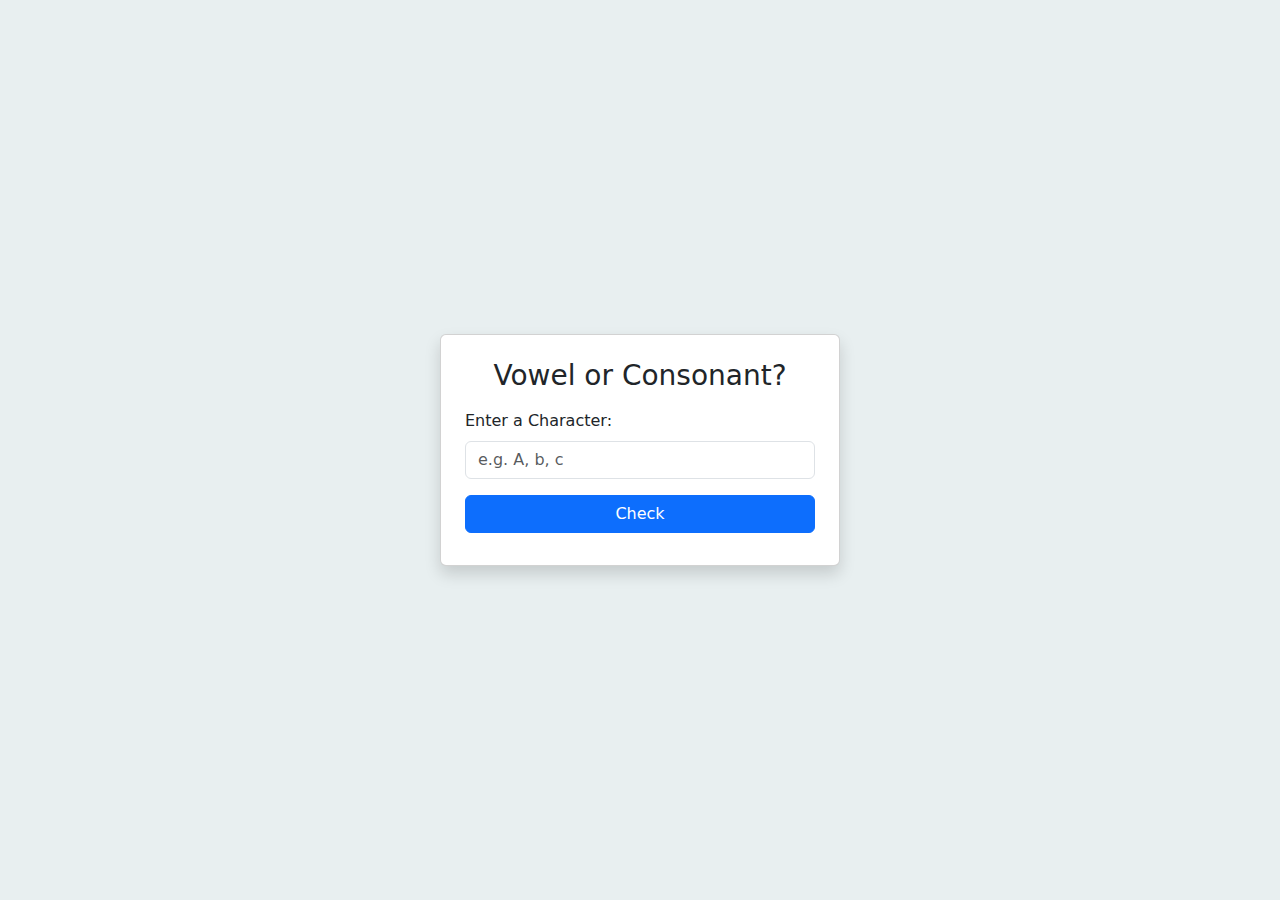
<file: constant and vovel/index.html>
<!DOCTYPE html>
<html lang="en">
<head>
  <meta charset="UTF-8" />
  <meta name="viewport" content="width=device-width, initial-scale=1.0" />
  <title>Vowel or Consonant Checker</title>
  <link
    href="https://cdn.jsdelivr.net/npm/bootstrap@5.3.3/dist/css/bootstrap.min.css"
    rel="stylesheet"
  />
  <link rel="stylesheet" href="style.css">
</head>
<body class=" d-flex align-items-center justify-content-center vh-100">

  <div class="card p-4 shadow rounded" style="width: 400px;">
    <h3 class="text-center mb-3">Vowel or Consonant?</h3>
    
    <div class="mb-3">
      <label for="charInput" class="form-label">Enter a Character:</label>
      <input type="text" maxlength="1" class="form-control" id="charInput" placeholder="e.g. A, b, c">
    </div>

    <button class="btn btn-primary w-100 mb-2" onclick="checkChar()">Check</button>

    <div id="result" class="alert d-none" role="alert"></div>
  </div>

  <script src="script.js"></script>
</body>
</html>
</file>
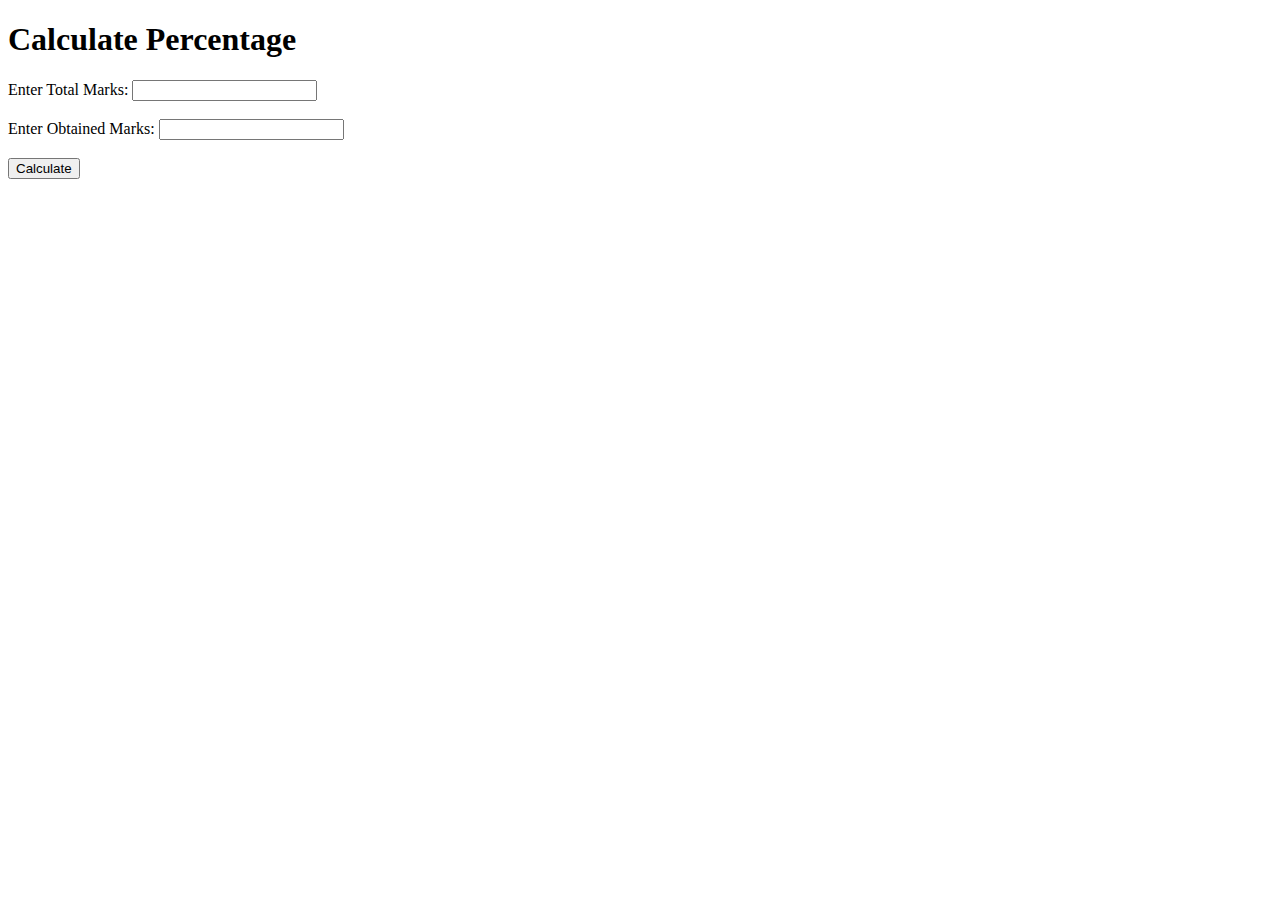
<file: percentage calculater/index.html>
<!DOCTYPE html>
<html lang="en">
<head>
    <meta charset="UTF-8">
    <meta name="viewport" content="width=device-width, initial-scale=1.0">
    <title>Document</title>
</head>
<body>
    <h1>Calculate Percentage</h1>
    <form >
        <label for="total">Enter Total Marks:</label>
        <input type="number" id="total" required>
        <br><br>
        <label for="obtain">Enter Obtained Marks:</label>
        <input type="number" id="obtain" required>
        <br><br>
        
        <button onclick="calculate(event)">Calculate</button>
    </form>
    <h1 id="result"></h1>

    <script src="script.js"></script> 
</body>
</html>
</file>
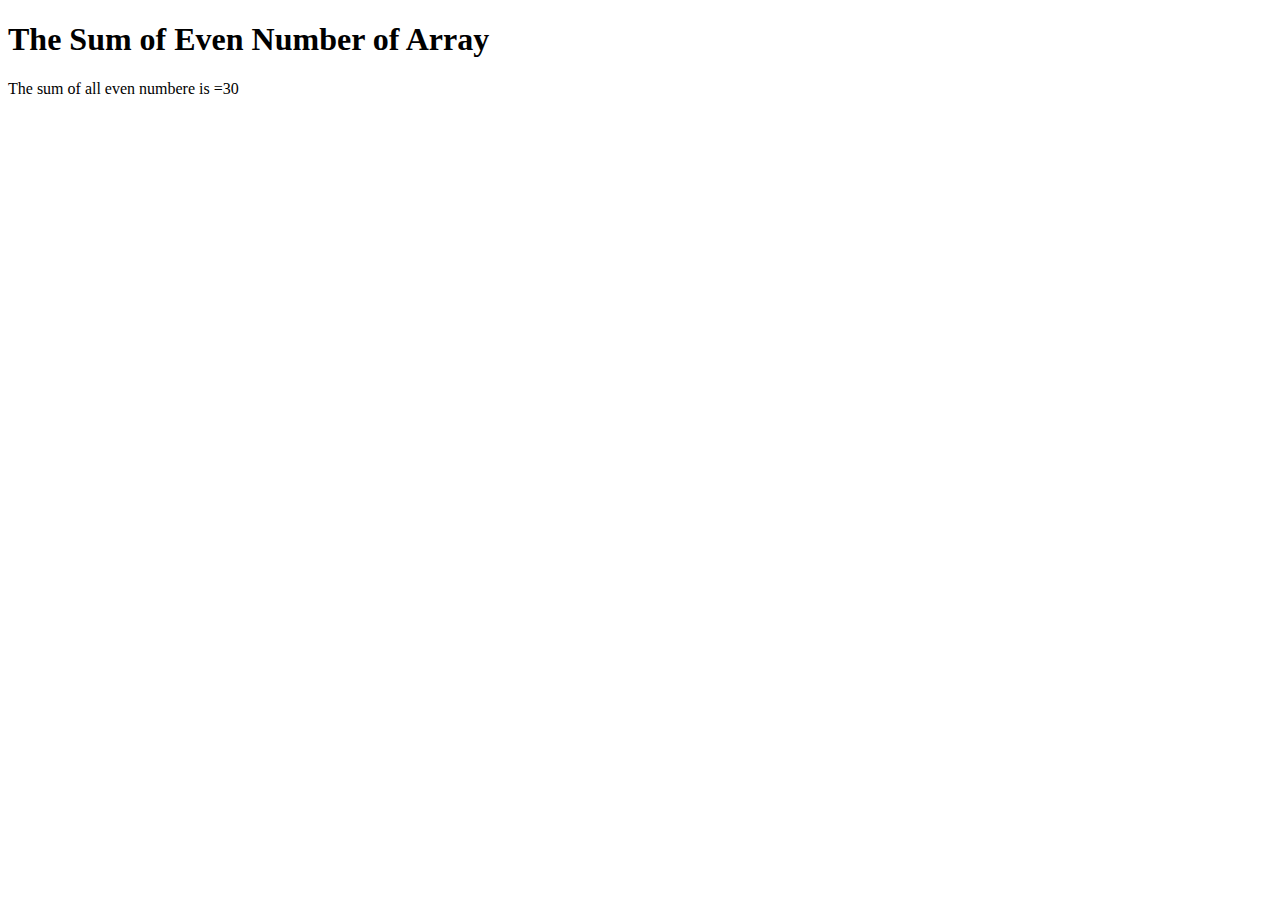
<file: sum of even array/index.html>
<!DOCTYPE html>
<html lang="en">
<head>
    <meta charset="UTF-8">
    <meta name="viewport" content="width=device-width, initial-scale=1.0">
    <title>Document</title>
</head>
<body>
    <h1>The Sum of Even Number of Array</h1>
     <script>
        var data =[1,2,3,4,5,6,7,8,9,10]
        var sum = 0;
        for (var i = 0; i <data.length; i++) 
       {
          if (data[i]%2 == 0)
    {
             sum = sum +data[i]
         
           }
    
    
     }
    document.write( "The sum of all even numbere is =",sum)
     </script>
</body>
</html>
</file>
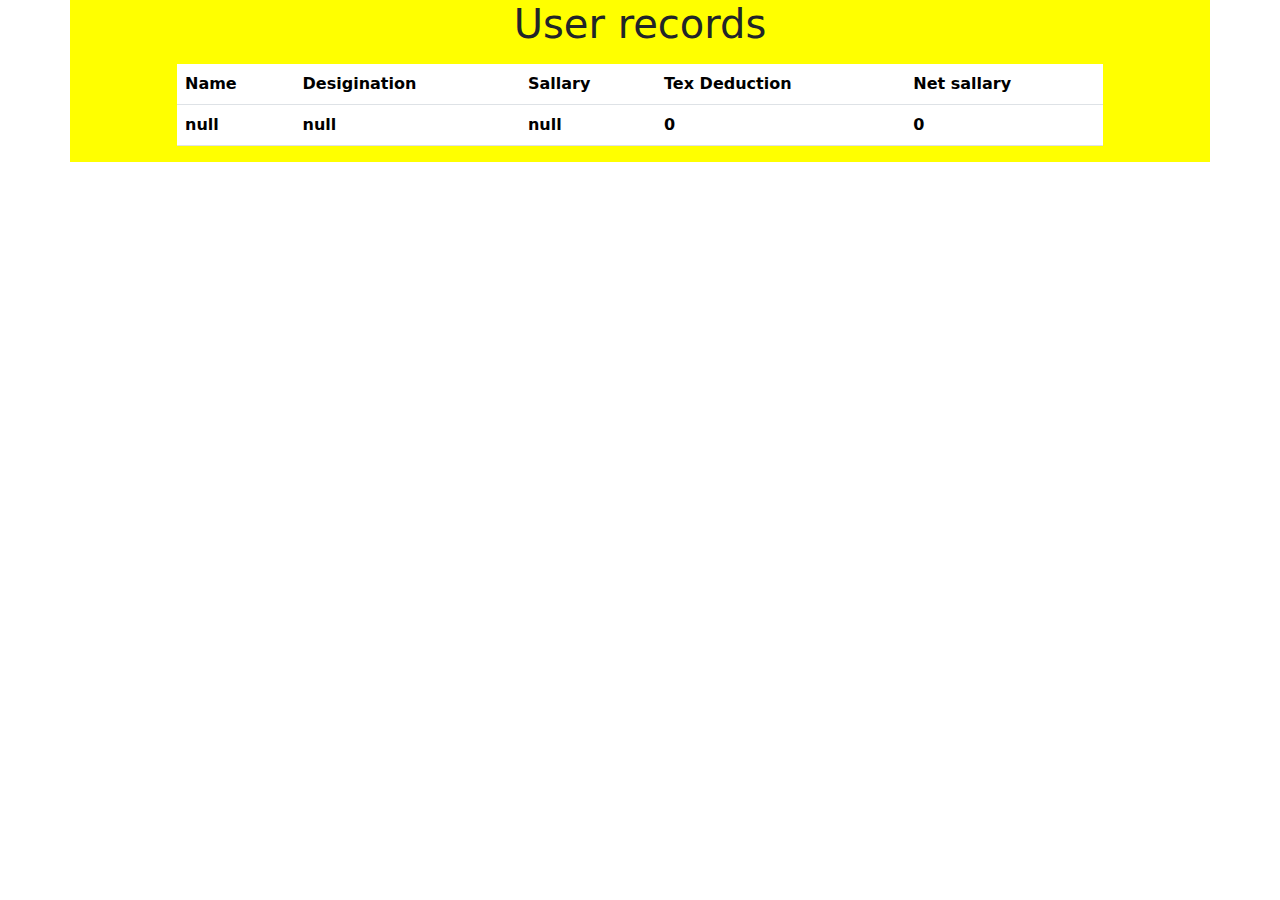
<file: table with js/index.html>
<!doctype html>
<html lang="en">
  <head>
    <meta charset="utf-8">
    <meta name="viewport" content="width=device-width, initial-scale=1">
    <title>Bootstrap demo</title>
    <link href="https://cdn.jsdelivr.net/npm/bootstrap@5.3.3/dist/css/bootstrap.min.css" rel="stylesheet" integrity="sha384-QWTKZyjpPEjISv5WaRU9OFeRpok6YctnYmDr5pNlyT2bRjXh0JMhjY6hW+ALEwIH" crossorigin="anonymous">
    <link rel="stylesheet" href="style.css">
  </head>
  <body>
   
<div class="container my-container">
    <div class="row">
      
        <h1 class="text-center">User records</h1>
        <div class="col-10 offset-1">

          <table class="mt-2 table">
            <tr>
              <th>Name</th>
              <th>Desigination</th>
              <th>Sallary</th>
              <th>Tex Deduction</th>
              <th> Net sallary</th>
          </tr>

          <tbody id="records">

          </tbody>
          </table>
            
        </div>
    </div>
</div>




  <script src="table.js"></script>
    <script src="https://cdn.jsdelivr.net/npm/bootstrap@5.3.3/dist/js/bootstrap.bundle.min.js" integrity="sha384-YvpcrYf0tY3lHB60NNkmXc5s9fDVZLESaAA55NDzOxhy9GkcIdslK1eN7N6jIeHz" crossorigin="anonymous"></script>
  </body>
</html>
</file>
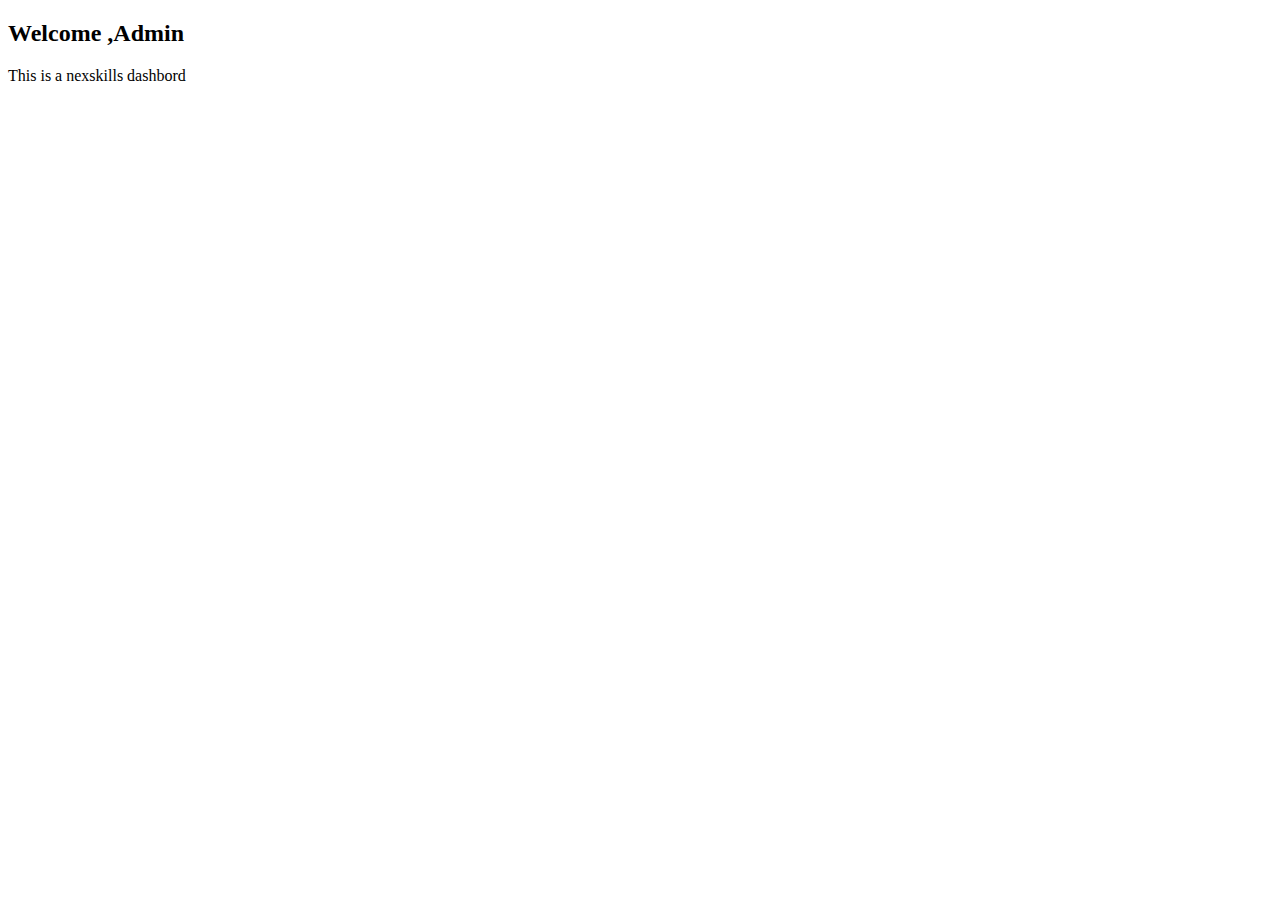
<file: form submit/dasbord.html>
<!DOCTYPE html>
<html lang="en">
<head>
    <meta charset="UTF-8">
    <meta name="viewport" content="width=device-width, initial-scale=1.0">
    <title>Document</title>
</head>
<body>
    <h2>Welcome ,Admin</h2>
    <p>This is a nexskills dashbord</p>
</body>
</html>
</file>
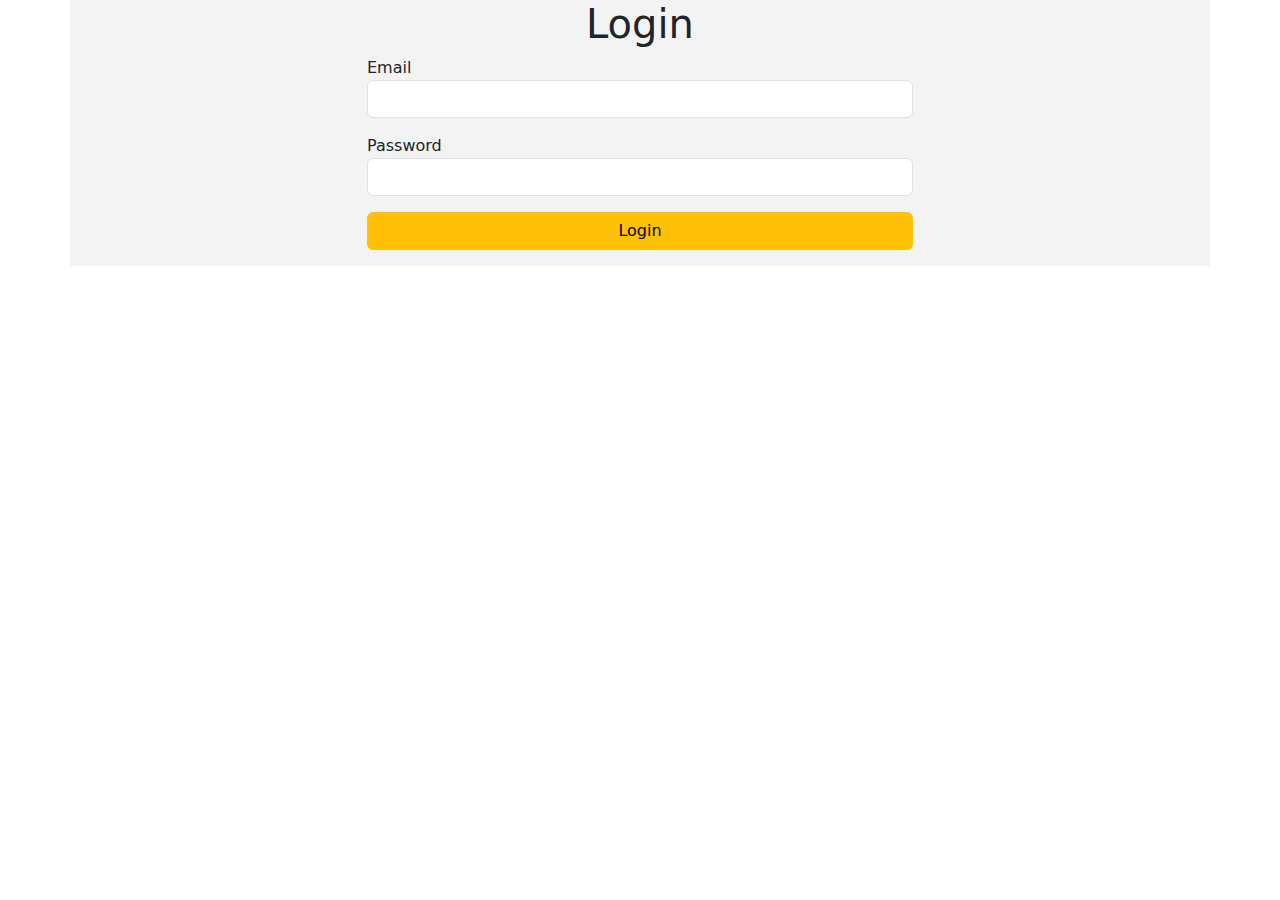
<file: form submit/form.html>
<!DOCTYPE html>
<html lang="en">
<head>
    <meta charset="UTF-8">
    <meta name="viewport" content="width=device-width, initial-scale=1.0">
    <title>Document</title>
</head>
<body>
    <!doctype html>
<html lang="en">
  <head>
    <meta charset="utf-8">
    <meta name="viewport" content="width=device-width, initial-scale=1">
    <title>Bootstrap demo</title>
    <link href="https://cdn.jsdelivr.net/npm/bootstrap@5.3.3/dist/css/bootstrap.min.css" rel="stylesheet" integrity="sha384-QWTKZyjpPEjISv5WaRU9OFeRpok6YctnYmDr5pNlyT2bRjXh0JMhjY6hW+ALEwIH" crossorigin="anonymous">
    <link rel="stylesheet" href="style.css">
  </head>
  <body>
   
<div class="container my-container">
    <div class="row">
       <div class="col-12">

            <h1 class="text-center">
                Login
            </h1>

       </div>
    </div>
    <div class="row">
        <div class="col-6 offset-3">
            <div class="alert alert-danger" id="error">
             

            </div>
            <div class="alert alert-success" id="success">
               
                
            </div>



            <div class="form-group mb-3">
                <label for="">Email</label>
                <input id="email" type="text" class="form-control">
            </div>
            <div class="form-group mb-3">
                <label for="">Password</label>
                <input id="password" type="text" class="form-control">
            </div>
            <div class="form-group mb-3">
                <button onclick="login()" class="btn btn-warning col-12">
                    Login
                </button>

            </div>
        </div>

    </div>
</div>




  <script src="form.js"></script>
    <script src="https://cdn.jsdelivr.net/npm/bootstrap@5.3.3/dist/js/bootstrap.bundle.min.js" integrity="sha384-YvpcrYf0tY3lHB60NNkmXc5s9fDVZLESaAA55NDzOxhy9GkcIdslK1eN7N6jIeHz" crossorigin="anonymous"></script>
  </body>
</html>
    
</body>
</html>
</file>
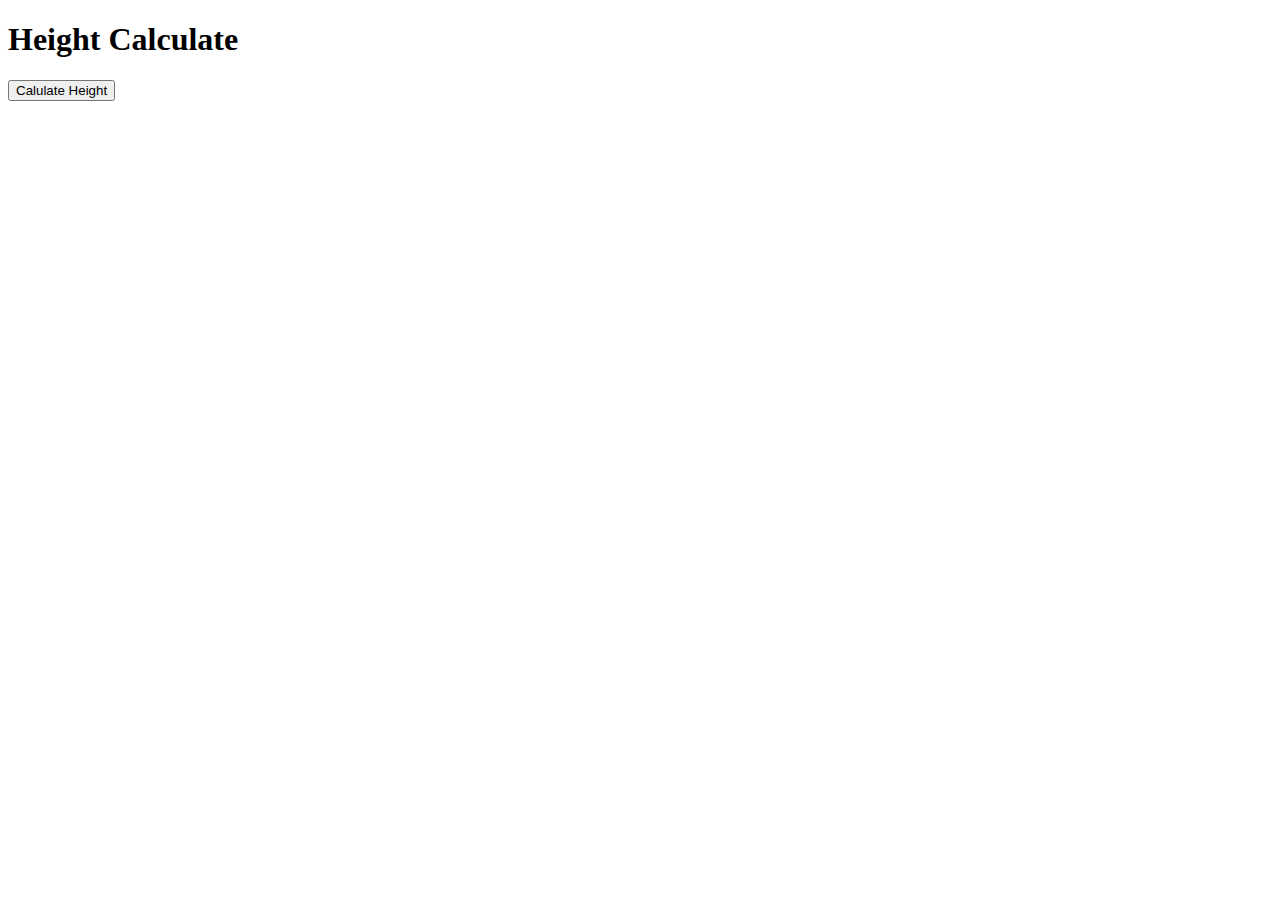
<file: height calculata/height.html>
<!DOCTYPE html>
<html lang="en">
<head>
    <meta charset="UTF-8">
    <meta name="viewport" content="width=device-width, initial-scale=1.0">
    <title>Document</title>
    <script>
        function calculateHeight(name,inche){
            var name = prompt("Enter a your name");
            var height = parseInt(prompt("Enter height in inches"));
            var feet = Math.floor(height/12);
            var inches = height % 12;
            document.getElementById("result").innerHTML= `${name} ,you are ${feet} feet and ${inches} inches tall`

        }




    </script>
</head>
<body>
    <h1>Height Calculate</h1>
    <button onclick="calculateHeight()"> Calulate Height</button>
    <div id="result"></div>
</body>
</html>
</file>
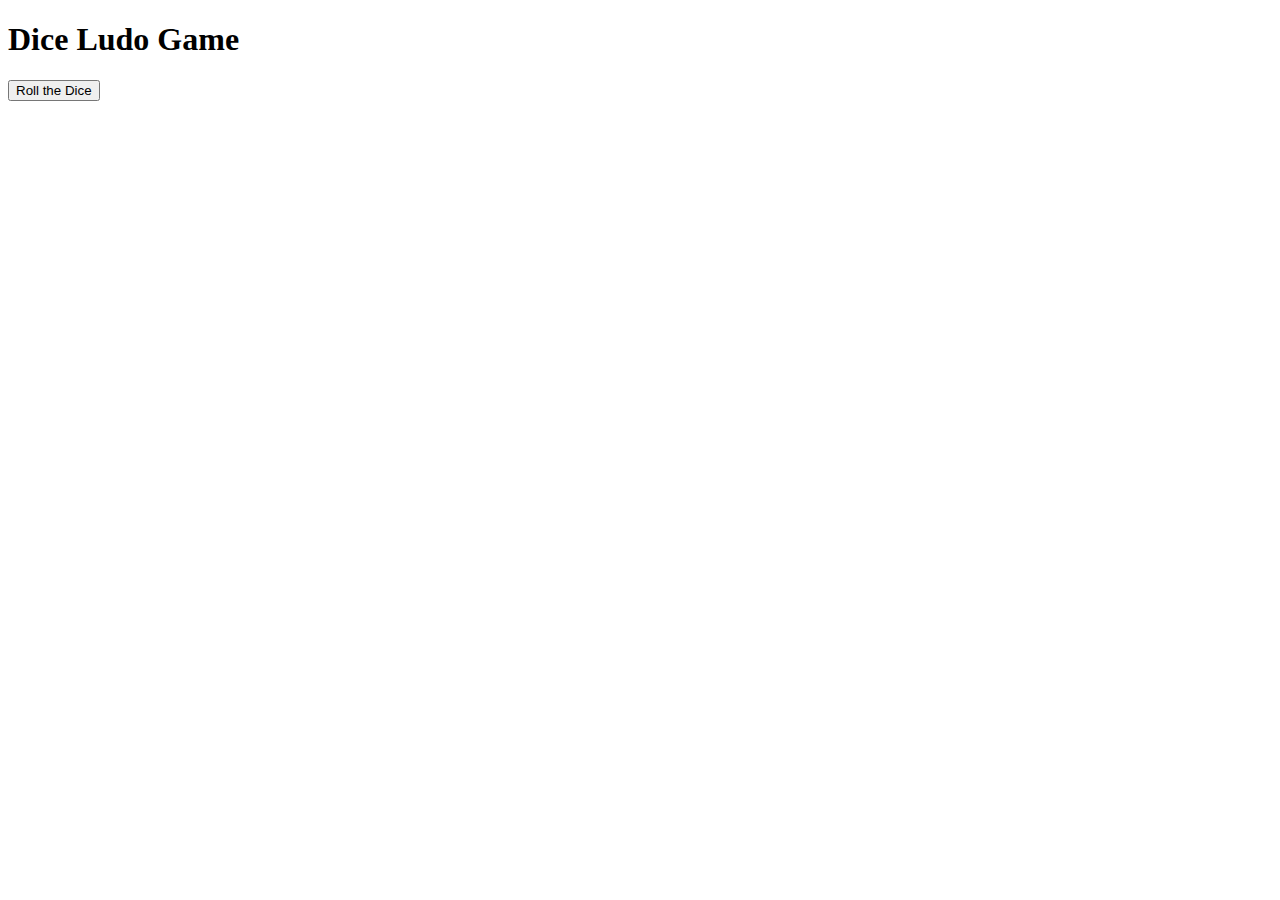
<file: Ludo dise/ludo.html>
<!DOCTYPE html>
<html lang="en">
<head>
    <meta charset="UTF-8" />
    <meta name="viewport" content="width=device-width, initial-scale=1.0" />
    <title>Dice Ludo Game</title>
    <script>
        function Dice_ludo() {
            let playAgain = true;

            while (playAgain) {
                
                const diceRoll = Math.floor(Math.random() * 6) + 1;

                alert(`You rolled a ${diceRoll}!`);

                playAgain = confirm("Do you want to roll again");
            }

            
            document.getElementById("result").innerHTML ="Thank you for playing!";
        }
    </script>
</head>
<body>
    <h1>Dice Ludo Game</h1>
    <button onclick="Dice_ludo()">Roll the Dice</button>
    <div id="result"></div>
</body>
</html>
</file>
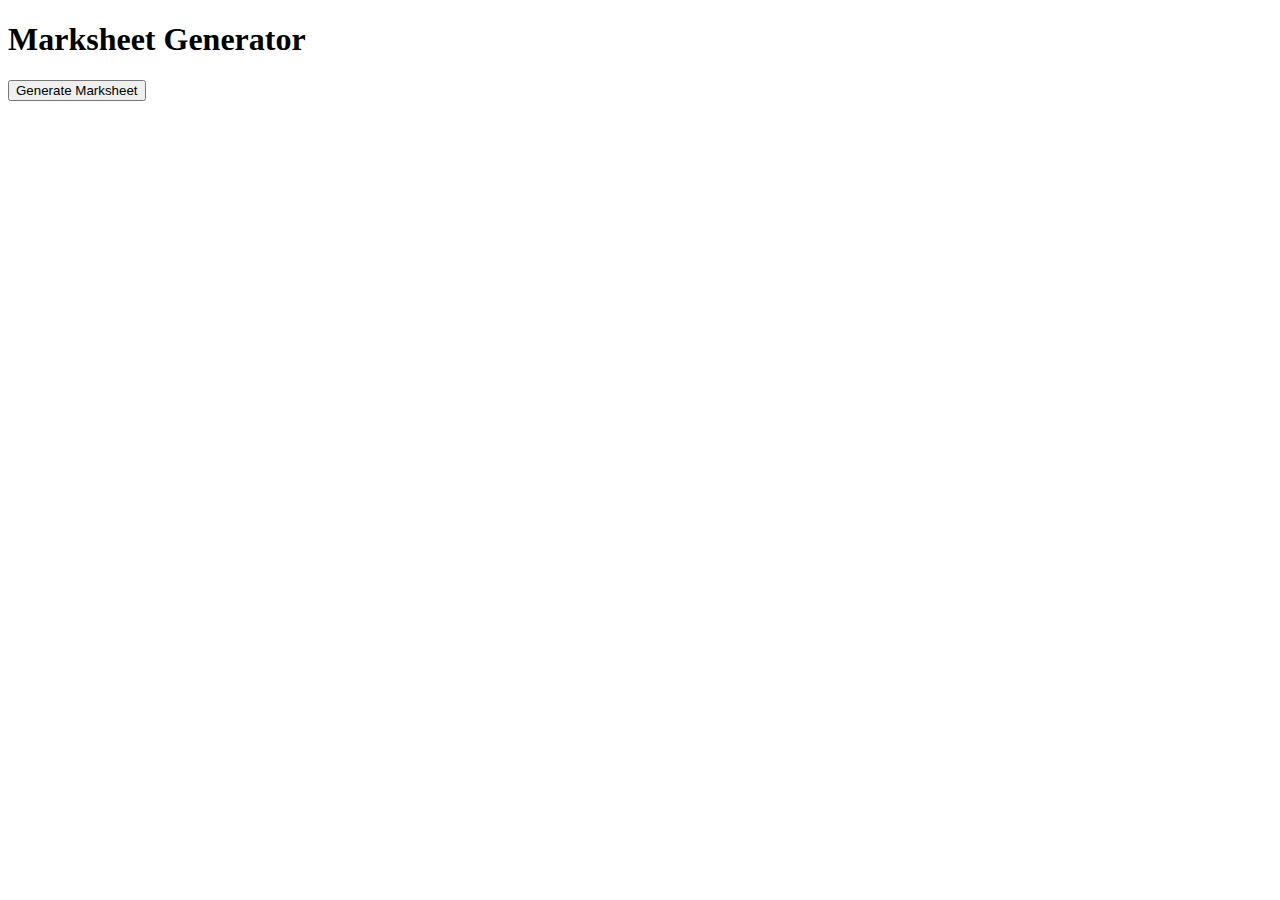
<file: Marksheet/marksheet.html>
<!DOCTYPE html>
<html lang="en">
<head>
    <meta charset="UTF-8" />
    <meta name="viewport" content="width=device-width, initial-scale=1.0" />
    <title>Marksheet Generator</title>
    <script>
        function getMarksheet() {
         
            const name = prompt("Enter your Name:");
            const rollNo = prompt("Enter your Roll Number:");

        
            const subjects = ["English", "Maths", "Science", "Social Studies", "Computer", "Urdu"];
            const marks = {};
            let totalMarks = 0;

          
            for (let i = 0; i < subjects.length; i++) {
                let mark;
                do {
                    mark = prompt(`Enter marks for ${subjects[i]} (0-100):`);
                    mark = parseFloat(mark);
                } while (isNaN(mark) || mark < 0 || mark > 100);
                
                marks[subjects[i]] = mark;
                totalMarks += mark;
            }

            
            const totalSubjects = subjects.length;
            const percentageValue = (totalMarks / (totalSubjects * 100)) * 100;

            
            let grade;
            if (percentageValue > 85) {
                grade = "A+";
            } else if (percentageValue > 75) {
                grade = "A";
            } else if (percentageValue > 65) {
                grade = "B+";
            } else if (percentageValue > 60) {
                grade = "B";
            } else if (percentageValue > 55) {
                grade = "C";
            } else if (percentageValue > 50) {
                grade = "D";
            } else {
                grade = "F";
            }

            
            let output = `************** MarkSheet ************<br><br>`;
            output += `Name: ${name}<br>`;
            output += `Roll No: ${rollNo}<br>`;
            output += `Subjects\tMarks<br>`;
            for (let subject in marks) {
                output += `${subject}: ${marks[subject]}<br>`;
            }
            output += `\nYour total marks = ${totalMarks}<br>`;
            output += `You got a ${percentageValue.toFixed(2)}%<br>`;
            output += `and have a Grade "${grade}"`;

            // document.write(output);
            document.getElementById("result").innerHTML = output;
        }
    </script>
</head>
<body>
    <h1>Marksheet Generator</h1>
    <button onclick="getMarksheet()">Generate Marksheet</button>
    <div id="result"></div>
</body>
</html>
</file>
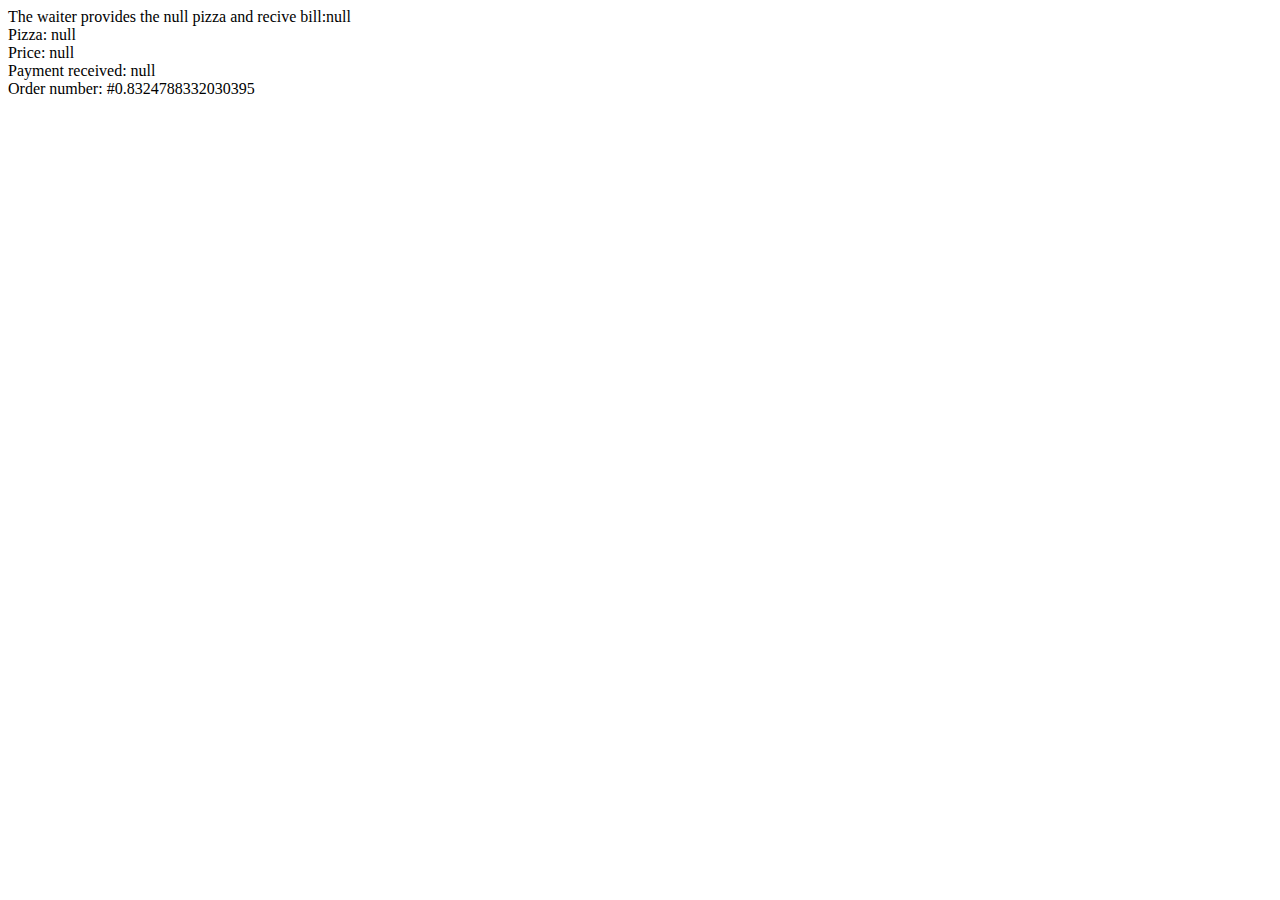
<file: random piza order/piza.html>
<!DOCTYPE html>
<html lang="en">
<head>
    <meta charset="UTF-8">
    <meta name="viewport" content="width=device-width, initial-scale=1.0">
    <title>Document</title>
    <script>
        


function piza_detail(pizza, price) {
    var orderNumber = Math.random()
    return "Pizza: " + pizza +"<br>" +" Price: " + price + "<br>" + "Payment received: " + price + "<br>" + " Order number: #" + orderNumber;
}

var pizzaType = prompt("Enter the type of pizza you want to order:");
var pizzaPrice = prompt("Enter the price of the pizza:");


document.write("The waiter provides the " + pizzaType + " pizza and recive bill:" + pizzaPrice +"<br>");


var orderDetails = piza_detail(pizzaType, pizzaPrice);


document.write(orderDetails);


    </script>



</head>

<body>
    
    
</body>
</html>
</file>
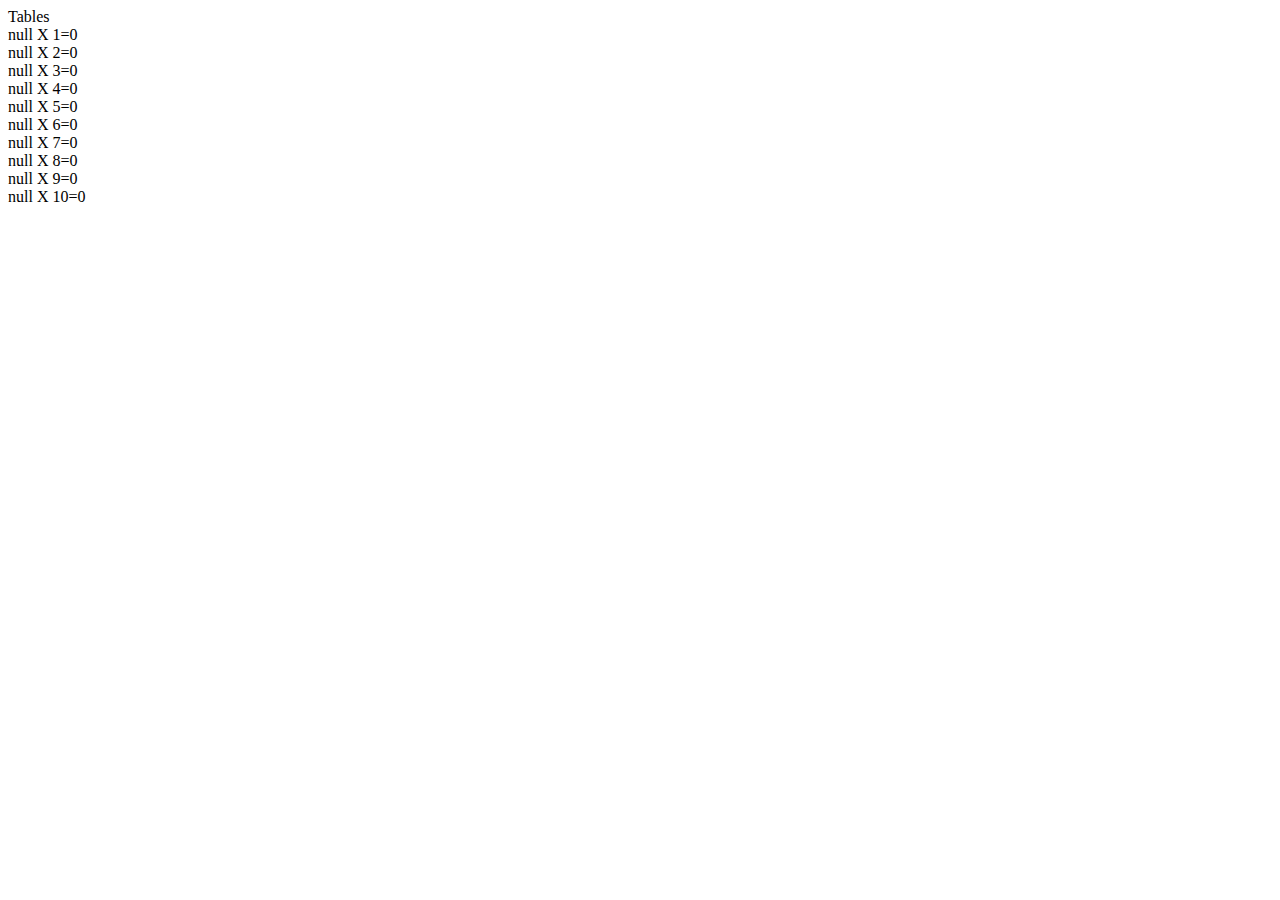
<file: table in javascript/table.html>
<!DOCTYPE html>
<html lang="en">
<head>
    <meta charset="UTF-8">
    <meta name="viewport" content="width=device-width, initial-scale=1.0">
    <title>Document</title>
</head>
<body>
    <script src="table.js"></script>
</body>
</html>
</file>
<file: constant and vovel/style.css>
body{
    background-color: #e8eff0!important;
}
</file>
<file: table with js/style.css>
.my-container{
    background-color: yellow;
    
}
</file>
<file: form submit/style.css>
.my-container{
    background-color: #f3f3f3;
}
#error,#success{
    display: none;
}
</file>
